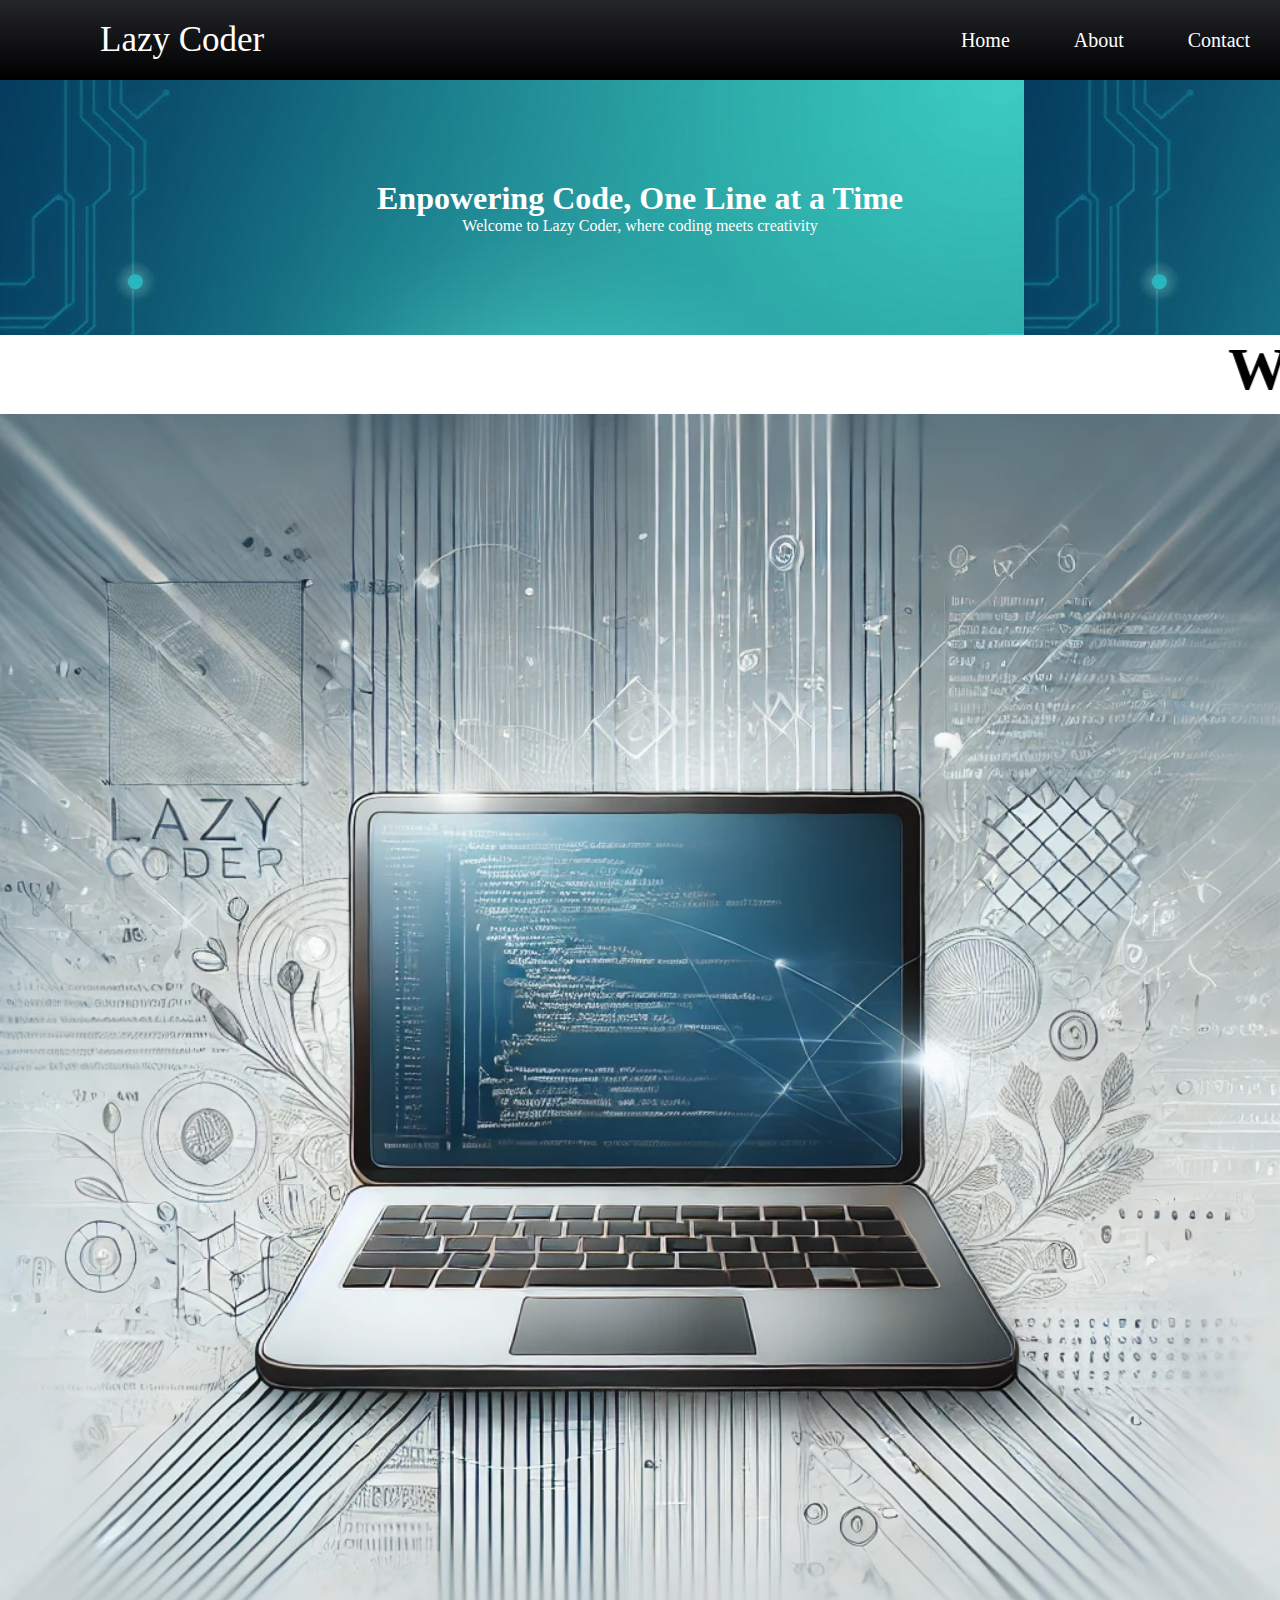
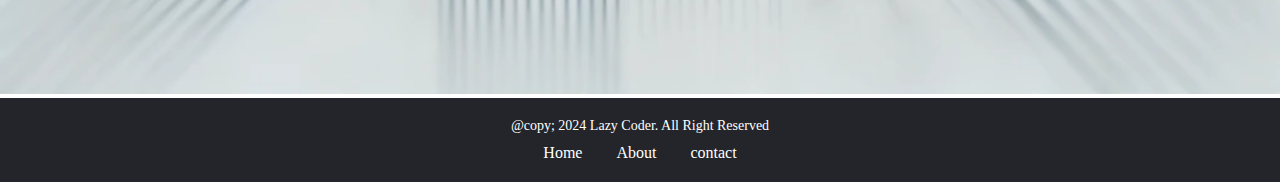
<file: index.html>
<!DOCTYPE html>
<html>
<head>
	<title></title>
	<link rel="stylesheet" href="style.css"/>
	<!-- click button -->
	<link rel="stylesheet" href="https://cdnjs.cloudflare.com/ajax/libs/font-awesome/6.6.0/css/all.min.css"/>
	<meta name="viewport" content="width=device-width,intial-scale=1.0">
</head>
<body>
	<!-- header -->
	<nav>
		<input type="checkbox" id="check" name="" value="">
		<label for="check" id="checkbtn"><i class="fa fa-bars"></i></label>
		<label class="logo">Lazy Coder</label>
		<ul>
			<li><a  href="/index.html">home</a></li>
			<li><a href="./About.html">About</a></li>
			<li><a href="./contact.html">contact</a></li>
		</ul>	
	</nav>
	<section id="index" class="he">
		<h1>Enpowering Code, One Line at a Time</h1>
		<p>Welcome to Lazy Coder, where coding meets creativity</p>
	</section>
	<div class="scroll">
	<marquee behavior="scroll" direction="left">
		<h2>Welcome to Coder World - Your Coding Journey Made Easy </h2>
	</marquee>
	</div>
    <div class="img">
        <img src="./lazy.webp">
    </div>
	<!-- footer -->
	<footer class="footer">
		<p>@copy; 2024 Lazy Coder. All Right Reserved</p>
		<div class="footer-links">
			<a href="./index.html">Home</a>
			<a href="About.html">About</a>
			<a href="contact.html">contact</a>
		</div>
	</footer>
</body>
</html>
</file>
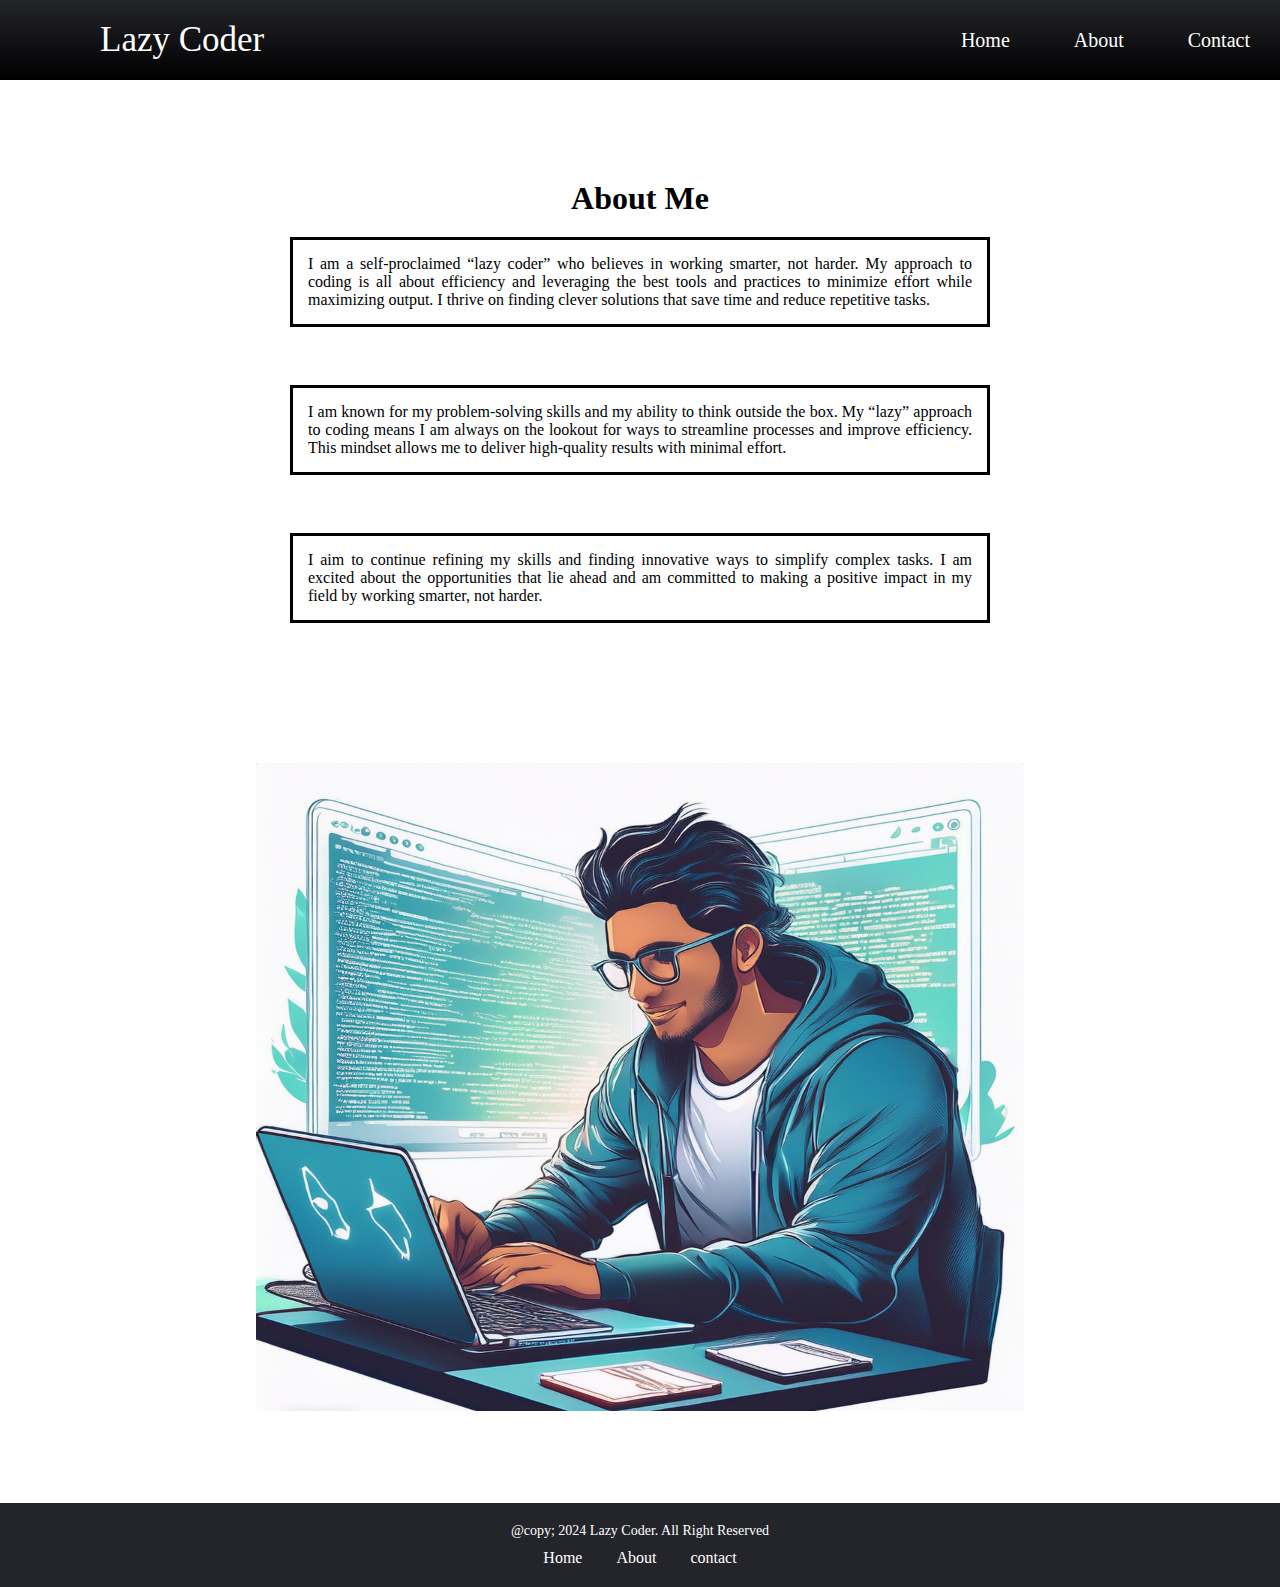
<file: About.html>
<!DOCTYPE html>
<html>
<head>
	<title></title>
	<!-- <link rel="stylesheet" href="style.css"/> -->
	<!-- click button -->
	<link rel="stylesheet" href="https://cdnjs.cloudflare.com/ajax/libs/font-awesome/6.6.0/css/all.min.css"/>
	<meta name="viewport" content="width=device-width,intial-scale=1.0">
</head>
<style>
	*{
	margin: 0;
	padding: 0;
	box-sizing: border-box;
	font-family: calibri;
}
body,html{
	width: 100%;
	height: 100%;
}
nav{
	width: 100%;
	height: 80px;
	background-image: linear-gradient(#24252A, black);
}
label.logo{
	font-size: 35px;
	color: white;
	margin: 0 100px;
	line-height: 80px;
}
nav ul{
	float: right;
	list-style-type: none;
}
nav ul li{
	display: inline-block;
	line-height: 80px;
}
nav ul li a{
	text-decoration: none;
	color: white;
	font-size: 20px;
	text-transform: capitalize;
	padding: 10px 30px;
}
nav ul li a.active,a:hover{
	background: black;
}
#checkbtn{
	float: right;
	line-height: 80px;
	margin-right: 10px;
	font-size: 30px;
	color: white;
	display: none;
}
#check{
	display: none;
}
#check:checked ~ ul{
	left: 0;
}
nav li a:hover{
    color: lightblue;
    transition: all 0.4s ease 0s;
}
img{
    height: 90%;
    width: 60%;
    background-size: cover;
    background-position: center;
	background: no-repeat;
	
}
@media(max-width: 400px){
	label.logo{
		font-size:26px;
		margin:0px 50px;
	}
}
@media(max-width: 895px){
	label.logo{
		margin:0px 70px;
	}
	#checkbtn{
		display: block;
	}
	nav ul{
		width: 100%;
		height: 100vh;
		background: #2c3e50;
		position: fixed;
		top:80px;
		left: -100%;
		transition: .5s;
	}
	nav ul li{
		display: block;
		text-align: center;
		line-height:50px;
		margin:15px;
	}
}
.heading{
	   text-align: center;
	   justify-content: center;
	   height: 70px;
	   margin-top: 10px;
	   font-size: 50px;
}
.scroll{
	display: inline;
	animation: scroll 5s linear infinite;
	font-size: 40px;
	height: 60px;
	margin-top: 20px;
	overflow: hidden;
	white-space: nowrap;
	font-weight: lighter;

}
@keyframes scroll{
	0%{
		transform: translateX(100%);
	}
	100%{
		transform: translateX(-100%);
	}
}
.about{
	padding: 100px 20px;
	text-align: center;
}
.p{
	text-align: justify;
	padding: 15px;
	border: solid black;
	margin: 20px auto;
	max-width: 700px;
}
.imgs{
	text-align: center;
	margin: 20px auto;
	height: 80%;
    width: 100%;
    background-size: cover;
    background-position: center;
	background: no-repeat;

}
.h1{
	align-items: center;
}
@media (max-width:768px){
	.about{
		padding-top:80px;
	}
	.p{
		padding:10px;
		margin: 10px;
		max-width: 90%;
	}
	.imgs{
		padding-top:10px;
	}
}
.he{
	background: url(./larzys.jpeg);
	color: white;
	text-align: center;
	padding: 100px 0;
}
.footer{
	background-color: #24252A;
	color: white;
	text-align: center;
	padding: 20px 0;
	position: relative;
}
.footer p{
	margin: 0;
	font-size: 14px;
}
.footer-links{
	margin-top: 10px;
}
.footer-links a{
	color: white;
	margin: 0 15px;
	text-decoration: none;
	font-size: 16px;
}
.footer-links a:hover{
	color: #f0a500;
}
    
	
</style>
<body>
	<!-- header -->
	<nav>
		<input type="checkbox" id="check" name="" value="">
		<label for="check" id="checkbtn"><i class="fa fa-bars"></i></label>
		<label class="logo">Lazy Coder</label>
		<ul>
			<li><a  href="index.html">home</a></li>
			<li><a href="About.html">About</a></li>
			<li><a href="contact.html">contact</a></li>
		</ul>
		
	</nav>
	<div class="about">
		<h1 class="h1">About Me</h1>
		<p class="p"> I am a self-proclaimed “lazy coder” who believes in working smarter, not harder. My approach to coding is all about efficiency and leveraging the best tools and practices to minimize effort while maximizing output. I thrive on finding clever solutions that save time and reduce repetitive tasks.</p><br>
		<p class="p">I am known for my problem-solving skills and my ability to think outside the box. My “lazy” approach to coding means I am always on the lookout for ways to streamline processes and improve efficiency. This mindset allows me to deliver high-quality results with minimal effort.</p><br>
        <p class="p"> I aim to continue refining my skills and finding innovative ways to simplify complex tasks. I am excited about the opportunities that lie ahead and am committed to making a positive impact in my field by working smarter, not harder.</p>
	</div>
    <div class="imgs">
        <img src="./itsme.jpg">
    </div>
	<!-- footer -->
	<footer class="footer">
		<p>@copy; 2024 Lazy Coder. All Right Reserved</p>
		<div class="footer-links">
			<a href="./index.html">Home</a>
			<a href="About.html">About</a>
			<a href="contact.html">contact</a>
		</div>
	</footer>
</body>
</html>
</file>
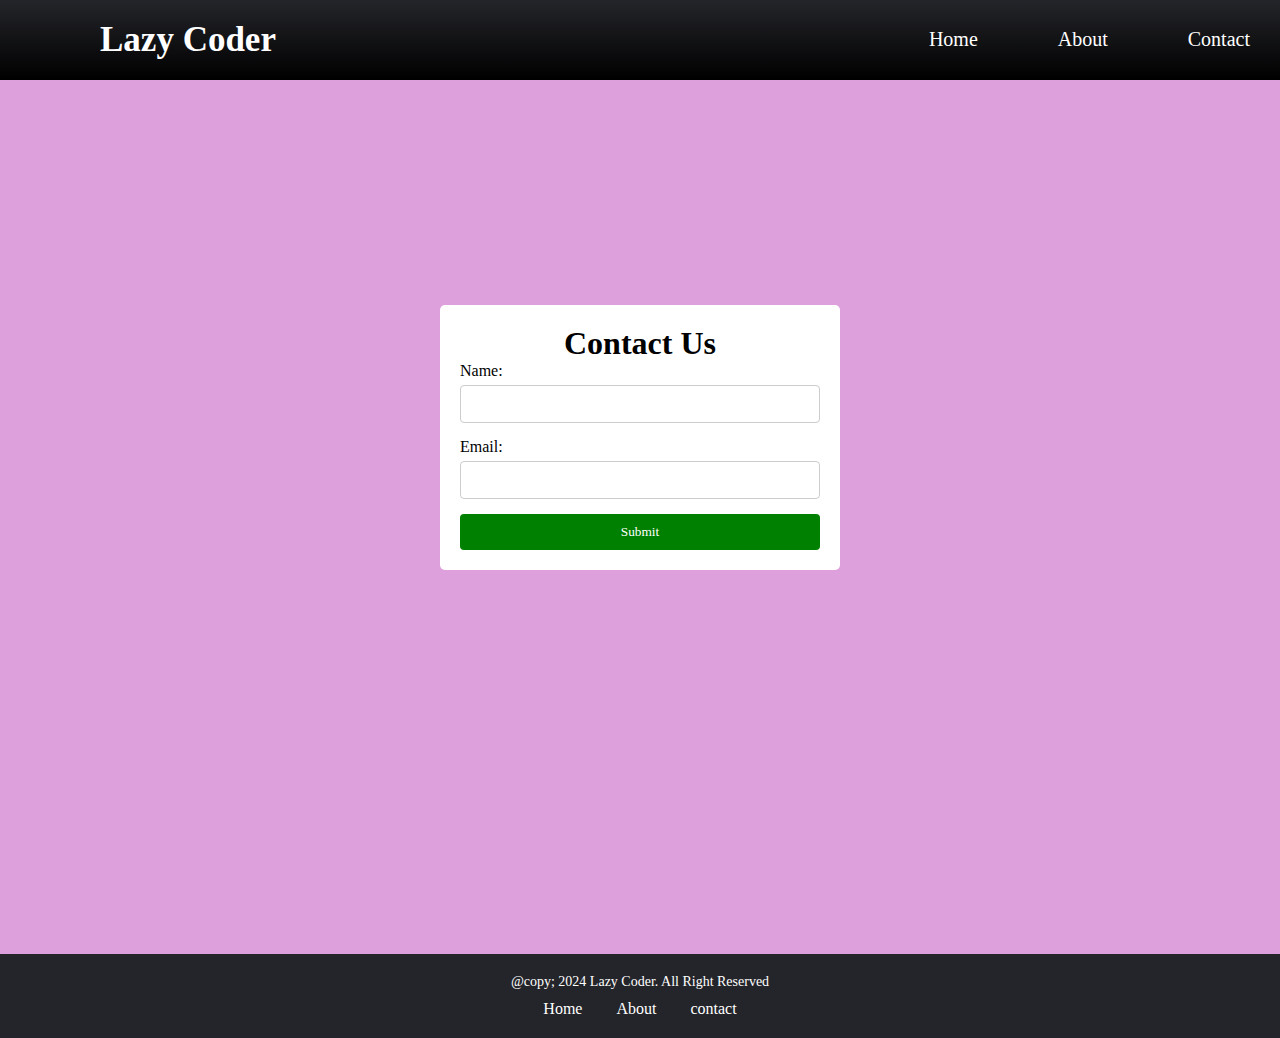
<file: contact.html>
<!DOCTYPE html>
<html>
<head>
	<title></title>
	<link rel="stylesheet" href="style.css"/>
	<!-- click button -->
	<link rel="stylesheet" href="https://cdnjs.cloudflare.com/ajax/libs/font-awesome/6.6.0/css/all.min.css"/>
	<meta name="viewport" content="width=device-width,intial-scale=1.0">
	<script src="script.js" defer></script>
</head>
<!-- internal css -->
<style>
	*{
		box-sizing: border-box;
		margin: 0;
		padding: 0;
	}
	body {
         font-family: Arial, sans-serif;
		 background-color: plum;
	}
	.container{
		background: white;
		padding: 20px;
		border-radius: 5px;
		width: 90%;
		max-width: 400px;
		margin: 225px auto;
		justify-content: center;
	}
	h1{
		text-align: center;
	}
	.form-group{
		margin-bottom: 15px;
	}
	label{
		display: block;
		margin-bottom: 5px;
	}
	input{
		width: 100%;
		padding: 10px;
		border: 1px solid #ccc;
		border-radius: 4px;
	}
	.error{
		color: red;
		font-size: 0.9em;
	}
	button{
		width: 100%;
		padding: 10px;
		background-color: green;
		color: white;
		border: none;
		border-radius: 4px;
		cursor: pointer;
	
	}
	button:hover{
		background-color: #218838;
	}
	.header{
		background-color: #333;
		color:white;
		padding: 10px 20px;
		position: fixed;
		width: 100%;
		top:0;
		z-index: 1000;
	}
	nav{
		display: flex;
		justify-content: space-between;
		align-items: center;
	}
	.logo{
		font-size:20px;
		font-weight: bold;
	}
	ul{
		list-style: none;
		display: flex;
		margin: 0;
	}
	ul li{
		margin-left:20px;
	}
	ul li a{
		color:white;
		text-decoration: none;
	}
	ul li a:hover{
		text-decoration: underline;
	}
	
.footer{
	background-color: #24252A;
	color: white;
	text-align: center;
	padding-top: 20px 0;
	position: relative;
	width: 100%;
	margin-top: 30%;
	bottom: 0;
}
.footer p{
	margin: 0;
	font-size: 14px;
}
.footer-links{
	margin-top: 10px;
}
.footer-links a{
	color: white;
	margin: 0 15px;
	text-decoration: none;
	font-size: 16px;
}
.footer-links a:hover{
	color: #f0a500;
}
    
</style>
<body><header>
	<nav>
		<input type="checkbox" id="check" name="" value="">
		<label for="check" id="checkbtn"><i class="fa fa-bars"></i></label>
		<label class="logo">Lazy Coder</label>
		<ul>
			<li><a  href="index.html">home</a></li>
			<li><a href="About.html">About</a></li>
			<li><a href="contact.html">contact</a></li>
		</ul>
	</header> 
	</nav>
	<div class="container" id="contact">
		<h1>Contact Us</h1>
		<form id="inquiryForm" action="https://forms.gle/oWZibSeeLte7cndx6" method="post">
			<div class="form-group">
				<label for="name">Name:</label>
				<input type="text" id="name" name="name" required>
				<div class="error" id="nameError"></div>
			</div>
            <div class="form-group">
				<label for="email">Email:</label>
				<input type="email" id="email" name="email" required>
				<div class="error" id="emailError"></div>
				</div>
				<button type="submit">Submit</button>
		</form>
	</div>
	<footer class="footer">
		<p>@copy; 2024 Lazy Coder. All Right Reserved</p>
		<div class="footer-links">
			<a href="./index.html">Home</a>
			<a href="About.html">About</a>
			<a href="contact.html">contact</a>
		</div>
	</footer>
</body>
</html>
</file>
<file: style.css>
*{
	margin: 0;
	padding: 0;
	box-sizing: border-box;
	font-family: calibri;
}
body,html{
	width: 100%;
	height: 100%;
}
nav{
	width: 100%;
	height: 80px;
	background-image: linear-gradient(#24252A, black);
}
label.logo{
	font-size: 35px;
	color: white;
	margin: 0 100px;
	line-height: 80px;
}
nav ul{
	float: right;
	list-style-type: none;
}
nav ul li{
	display: inline-block;
	line-height: 80px;
}
nav ul li a{
	text-decoration: none;
	color: white;
	font-size: 20px;
	text-transform: capitalize;
	padding: 10px 30px;
}
nav ul li a.active,a:hover{
	background: black;
}
#checkbtn{
	float: right;
	line-height: 80px;
	margin-right: 10px;
	font-size: 30px;
	color: white;
	display: none;
}
#check{
	display: none;
}
#check:checked ~ ul{
	left: 0;
}
nav li a:hover{
    color: lightblue;
    transition: all 0.4s ease 0s;
}
img{
    height: 80%;
    width: 100%;
    background-size: cover;
    background-position: center;
	background: no-repeat;
	
}


@media(max-width: 400px){
	label.logo{
		font-size:26px;
		margin:0px 50px;
	}
}
@media(max-width: 895px){
	label.logo{
		margin:0px 70px;
	}
	#checkbtn{
		display: block;
	}
	nav ul{
		width: 100%;
		height: 100vh;
		background: #2c3e50;
		position: fixed;
		top:80px;
		left: -100%;
		transition: .5s;
	}
	nav ul li{
		display: block;
		text-align: center;
		line-height:50px;
		margin:15px;
	}
}
.heading{
	   text-align: center;
	   justify-content: center;
	   height: 70px;
	   margin-top: 10px;
	   font-size: 50px;
}
.scroll{
	display: inline;
	animation: scroll 5s linear infinite;
	font-size: 40px;
	height: 60px;
	margin-top: 20px;
	overflow: hidden;
	white-space: nowrap;
	font-weight: lighter;

}
@keyframes scroll{
	0%{
		transform: translateX(100%);
	}
	100%{
		transform: translateX(-100%);
	}
}
.about{
	padding: 100px 20px;
	text-align: center;
}
.p{
	text-align: justify;
	padding: 15px;
	border: solid black;
	margin: 20px auto;
	max-width: 700px;
}
.imgs{
	text-align: center;
	margin: 20px auto;
}
.h1{
	align-items: center;
}
@media (max-width:768px){
	.about{
		padding-top:80px;
	}
	.p{
		padding:10px;
		margin: 10px;
		max-width: 90%;
	}
	.imgs{
		padding-top:10px;
	}
}
.he{
	background: url(./larzys.jpeg);
	color: white;
	text-align: center;
	padding: 100px 0;
}
.footer{
	background-color: #24252A;
	color: white;
	text-align: center;
	padding: 20px 0;
	position: relative;
}
.footer p{
	margin: 0;
	font-size: 14px;
}
.footer-links{
	margin-top: 10px;
}
.footer-links a{
	color: white;
	margin: 0 15px;
	text-decoration: none;
	font-size: 16px;
}
.footer-links a:hover{
	color: #f0a500;
}
</file>
